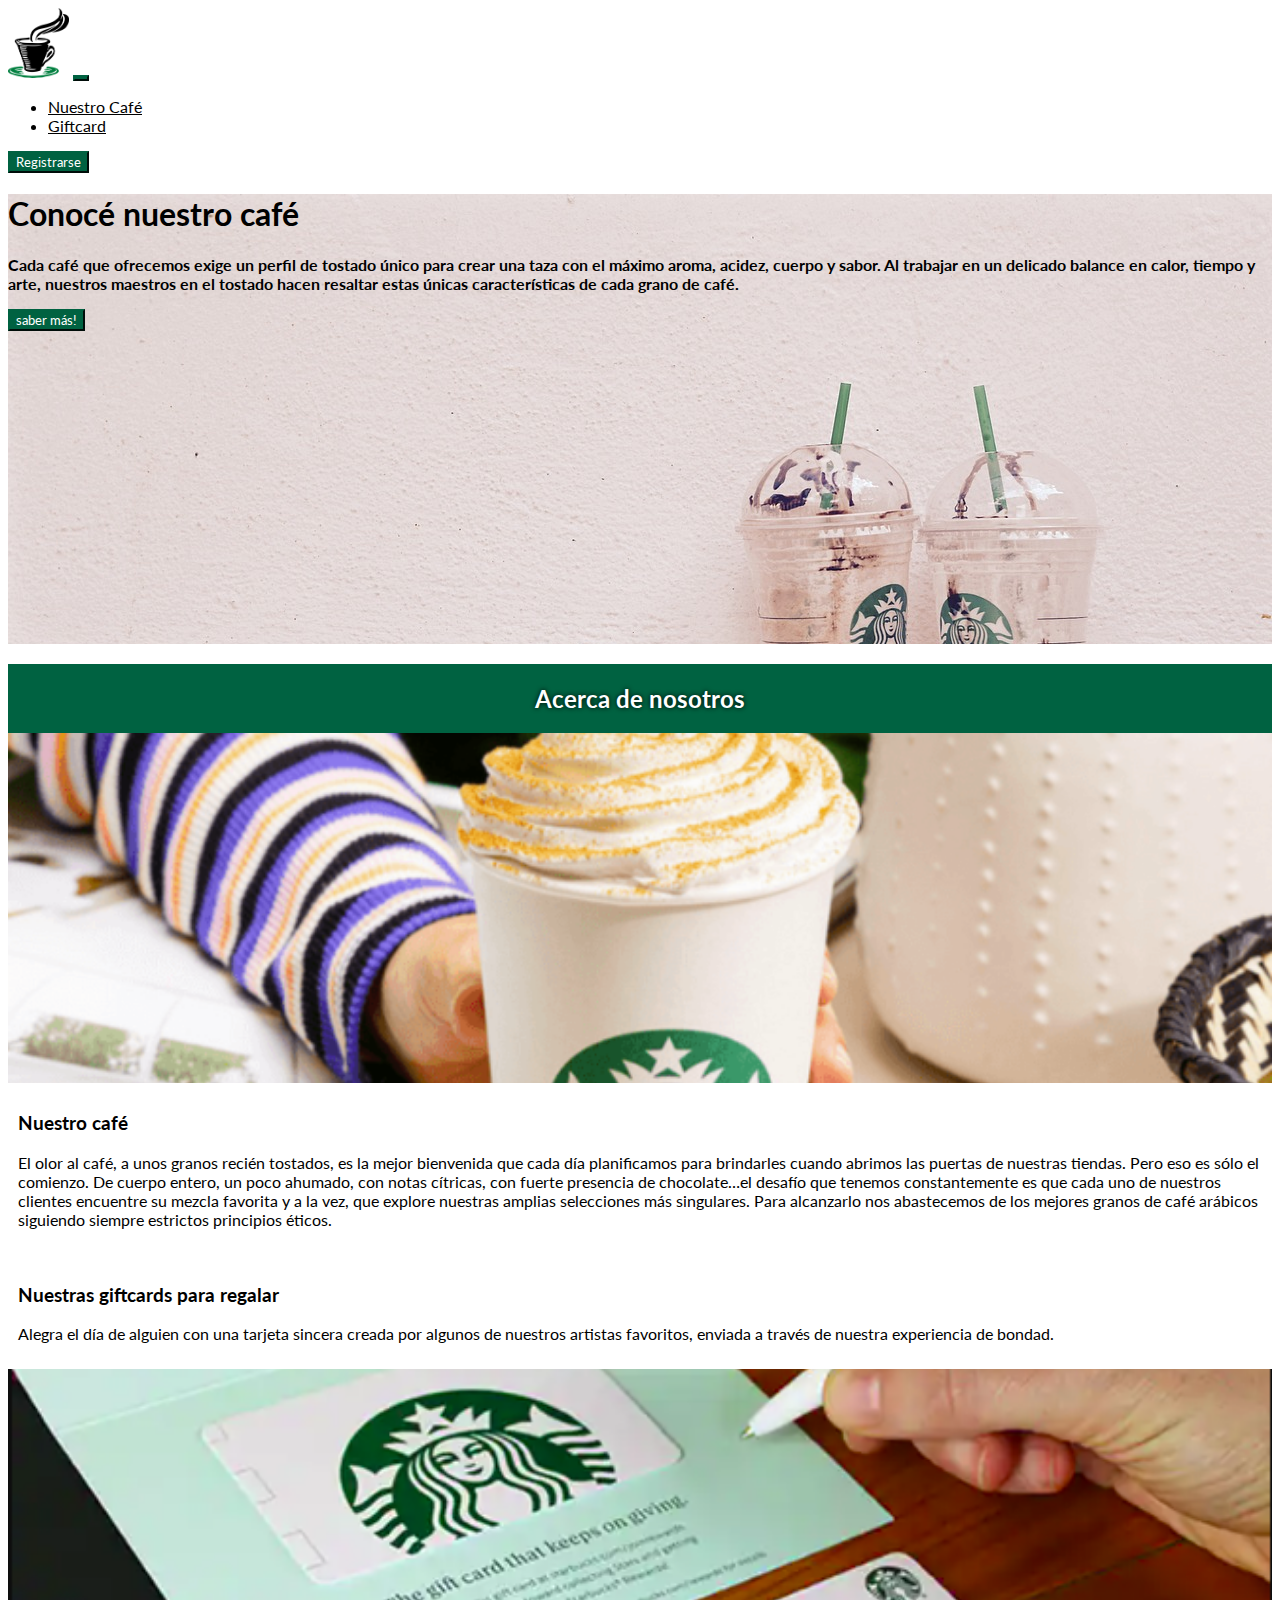
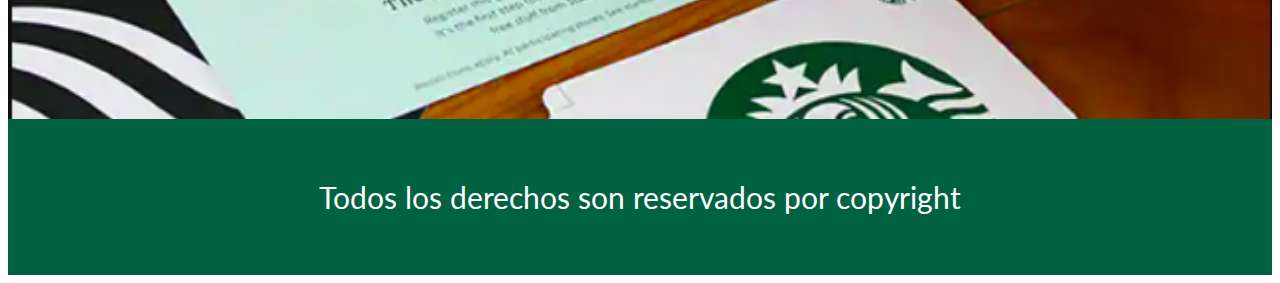
<file: index.html>
<!DOCTYPE html>
<html lang="es">
  <head>
    <meta charset="UTF-8" />
    <meta name="viewport" content="width=device-width, initial-scale=1.0" />

    <meta name="description" content="Tienda de café y productos elaborados con amor">
    <meta name="keywords" content="cafe, medialuna, te, tortas, budines">


    <link rel="stylesheet" href="https://cdnjs.cloudflare.com/ajax/libs/font-awesome/6.5.1/css/all.min.css" integrity="sha512-DTOQO9RWCH3ppGqcWaEA1BIZOC6xxalwEsw9c2QQeAIftl+Vegovlnee1c9QX4TctnWMn13TZye+giMm8e2LwA==" crossorigin="anonymous" referrerpolicy="no-referrer" />

    <!--bs 5.1 inicia-->
    <link
      href="https://cdn.jsdelivr.net/npm/bootstrap@5.1.3/dist/css/bootstrap.min.css"
      rel="stylesheet"
      integrity="sha384-1BmE4kWBq78iYhFldvKuhfTAU6auU8tT94WrHftjDbrCEXSU1oBoqyl2QvZ6jIW3"
      crossorigin="anonymous"
    />
    <!--bs 5.1 fin-->
    <link rel="stylesheet" href="estilos.css" />

    <title>Tienda de Café</title>
  </head>
  <body>
    <!--navbar inicio-->
    <nav class="navbar navbar-expand-sm">
      <div class="container-fluid">
        <a class="navbar-brand" href="index.html"><img src="img/logo.png" /></a>
        <button
          class="navbar-toggler"
          type="button"
          data-bs-toggle="collapse"
          data-bs-target="#mynavbar"
        >
          <span class="navbar-toggler-icon"></span>
        </button>
        <div class="collapse navbar-collapse" id="mynavbar">
          <ul class="navbar-nav me-auto">
            <li class="nav-item">
              <a class="nav-link" href="productos.html">Nuestro Café</a>
            </li>
            <li class="nav-item">
              <a class="nav-link" href="giftcard.html">Giftcard</a>
            </li>
          </ul>
          <form class="d-flex">
            <!--<button class="btn btn-primary" type="button" href="registrarse.html">Registrarse</button>-->
            <button class="btn btn-primary" type="button"><a href="registrarse.html">Registrarse</a></button>
          </form>
        </div>
      </div>
    </nav>
    <!--navbar fin-->
    <!--Jumbotron inicia-->
    <div class="p-5 bg-primary Jumbotron">
      <h1>Conocé nuestro café</h1>
      <p>
        Cada café que ofrecemos exige un perfil de tostado único para crear una
        taza con el máximo aroma, acidez, cuerpo y sabor. Al trabajar en un
        delicado balance en calor, tiempo y arte, nuestros maestros en el
        tostado hacen resaltar estas únicas características de cada grano de
        café.
      </p>
      <button type="button" class="btn"><a href="productos.html">saber más!</a></button>
    </div>
    <!--Jumbotron fin-->
    <h2>Acerca de nosotros</h2>
    <div class="container-fluid">
      <div class="row">
        <div class="nleft1 col-sm-6"></div>
        <div class="nright1 col-sm-6">
          <h3>Nuestro café</h3>
          <p>
            El olor al café, a unos granos recién tostados, es la mejor bienvenida que cada día planificamos para brindarles cuando abrimos las puertas de nuestras tiendas. Pero eso es sólo el comienzo. De cuerpo entero, un poco ahumado, con notas cítricas, con fuerte presencia de chocolate…el desafío que tenemos constantemente es que cada uno de nuestros clientes encuentre su mezcla favorita y a la vez, que explore nuestras amplias selecciones más singulares. Para alcanzarlo nos abastecemos de los mejores granos de café arábicos siguiendo siempre estrictos principios éticos.
          </p>
        </div>
      </div>
    </div>
    <div class="container-fluid2">
        <div class="row">
          <div class="nleft2 col-sm-6">
            <h3>Nuestras giftcards para regalar</h3>
            <p>
                Alegra el día de alguien con una tarjeta sincera creada por algunos de nuestros artistas favoritos, enviada a través de nuestra experiencia de bondad.
            </p>
          </div>
          <div class="nright2 col-sm-6"></div>
        </div>
      </div>
 

  <footer>
    <p>Todos los derechos son reservados por copyright</p>
    <div class="redes">
        <a href="www.facebook.com" target="_blank">
            <i class="fa-brands fa-facebook"></i>
        </a>
        <a href="www.instagram.com" target="_blank">
            <i class="fa-brands fa-instagram"></i>
        </a>
        <a href="www.whatsapp.com" target="_blank">
            <i class="fa-brands fa-whatsapp"></i>
        </a>
    </div>
</footer>

<script
  src="https://cdn.jsdelivr.net/npm/@popperjs/core@2.10.2/dist/umd/popper.min.js"
  integrity="sha384-7+zCNj/IqJ95wo16oMtfsKbZ9ccEh31eOz1HGyDuCQ6wgnyJNSYdrPa03rtR1zdB"
  crossorigin="anonymous"
></script>
<script
  src="https://cdn.jsdelivr.net/npm/bootstrap@5.1.3/dist/js/bootstrap.min.js"
  integrity="sha384-QJHtvGhmr9XOIpI6YVutG+2QOK9T+ZnN4kzFN1RtK3zEFEIsxhlmWl5/YESvpZ13"
  crossorigin="anonymous"
></script>
</body>
</html>
</file>
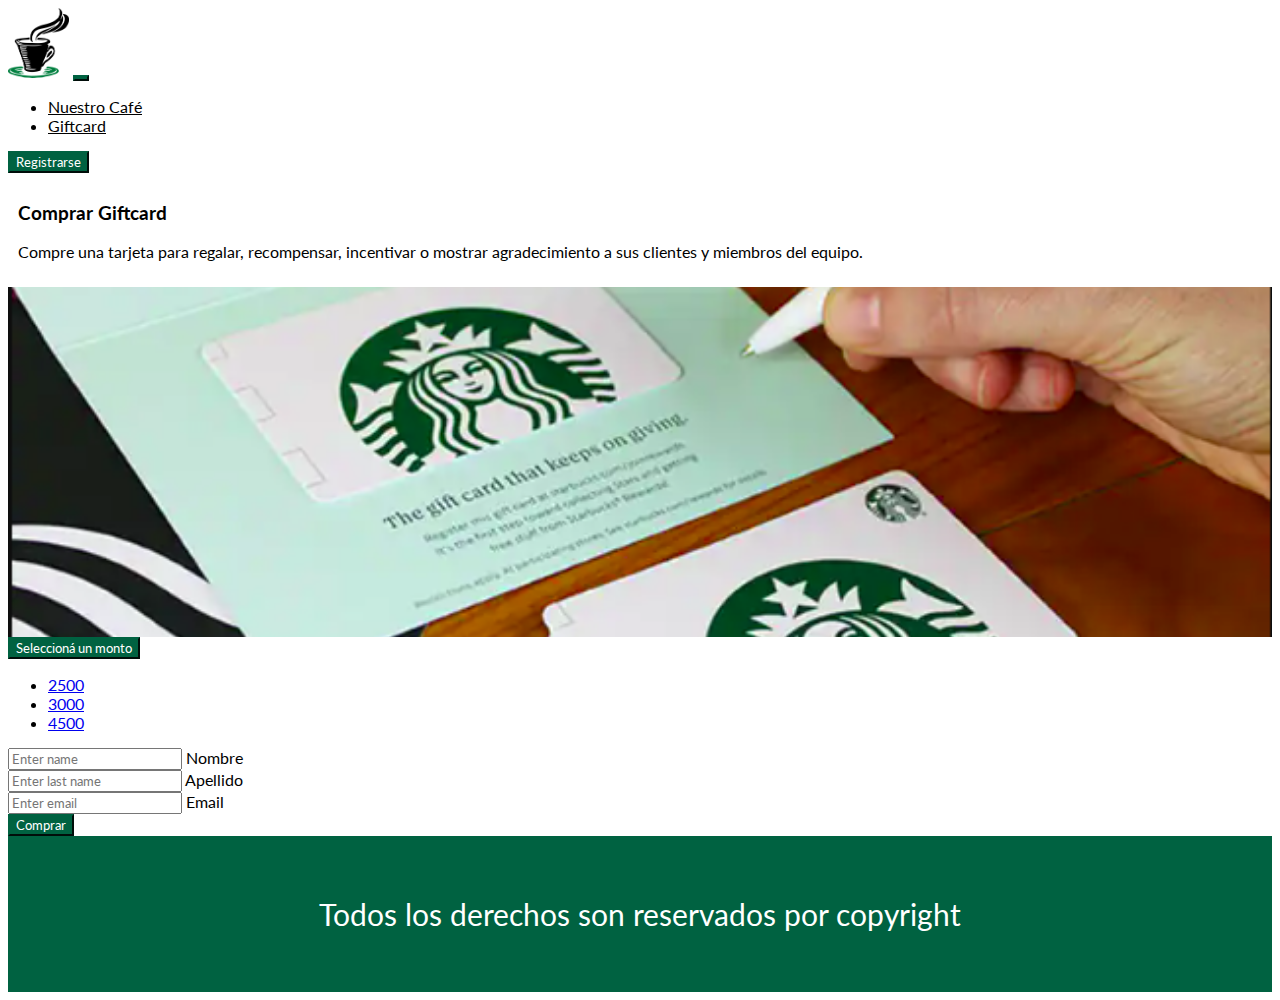
<file: detalle_giftcard.html>
<!DOCTYPE html>
<html lang="es">
  <head>
    <meta charset="UTF-8" />
    <meta name="viewport" content="width=device-width, initial-scale=1.0" />

    <meta name="description" content="Adquirí el mejor regalo">
    <meta name="keywords" content="comprar, goftcard, beneficios, regalo, cafe">
    

    <link
      rel="stylesheet"
      href="https://cdnjs.cloudflare.com/ajax/libs/font-awesome/6.5.1/css/all.min.css"
      integrity="sha512-DTOQO9RWCH3ppGqcWaEA1BIZOC6xxalwEsw9c2QQeAIftl+Vegovlnee1c9QX4TctnWMn13TZye+giMm8e2LwA=="
      crossorigin="anonymous"
      referrerpolicy="no-referrer"
    />

    <!--bs 5.1 inicia-->
    <link
      href="https://cdn.jsdelivr.net/npm/bootstrap@5.1.3/dist/css/bootstrap.min.css"
      rel="stylesheet"
      integrity="sha384-1BmE4kWBq78iYhFldvKuhfTAU6auU8tT94WrHftjDbrCEXSU1oBoqyl2QvZ6jIW3"
      crossorigin="anonymous"
    />
    <!--bs 5.1 fin-->
    <link rel="stylesheet" href="estilos.css" />

    <title>Tienda de Café - Giftcards</title>
  </head>
  <body>
    <!--navbar inicio-->
    <nav class="navbar navbar-expand-sm">
      <div class="container-fluid">
        <a class="navbar-brand" href="index.html"><img src="img/logo.png" /></a>
        <button
          class="navbar-toggler"
          type="button"
          data-bs-toggle="collapse"
          data-bs-target="#mynavbar"
        >
          <span class="navbar-toggler-icon"></span>
        </button>
        <div class="collapse navbar-collapse" id="mynavbar">
          <ul class="navbar-nav me-auto">
            <li class="nav-item">
              <a class="nav-link" href="productos.html">Nuestro Café</a>
            </li>
            <li class="nav-item">
              <a class="nav-link" href="giftcard.html">Giftcard</a>
            </li>
          </ul>
          <form class="d-flex">
            <!--<button class="btn btn-primary" type="button" href="registrarse.html">Registrarse</button>-->
            <button class="btn btn-primary" type="button">
              <a href="registrarse.html">Registrarse</a>
            </button>
          </form>
        </div>
      </div>
    </nav>
    <!--navbar fin-->

    <div class="container-fluid2">
      <div class="row">
        <div class="nleft2 col-sm-6">
          <h3>Comprar Giftcard</h3>
          <p>
            Compre una tarjeta para regalar, recompensar, incentivar o mostrar
            agradecimiento a sus clientes y miembros del equipo.
          </p>
        </div>
        <div class="nright2 col-sm-6"></div>
      </div>
    </div>

    <div class="Container form-floating">
      <div class="input-group mt-3 mb-3">
        <button
          type="button"
          class="btn btn-primary dropdown-toggle"
          data-bs-toggle="dropdown"
        >
          Seleccioná un monto
        </button>
        <ul class="dropdown-menu">
          <li><a class="dropdown-item" href="#">2500</a></li>
          <li><a class="dropdown-item" href="#">3000</a></li>
          <li><a class="dropdown-item" href="#">4500</a></li>
        </ul>
      </div>
      <div class="form-floating mb-3 mt-3">
        <input
          type="text"
          class="form-control"
          id="email"
          placeholder="Enter name"
          name="email"
        />
        <label for="email">Nombre</label>
      </div>

      <div class="form-floating mt-3 mb-3">
        <input
          type="text"
          class="form-control"
          id="pwd"
          placeholder="Enter last name"
          name="pswd"
        />
        <label for="pwd">Apellido</label>
      </div>

      <div class="form-floating mt-3 mb-3">
        <input
          type="text"
          class="form-control"
          id="pwd"
          placeholder="Enter email"
          name="pswd"
        />
        <label for="pwd">Email</label>
      </div>
      <div class="form-floating mt-3 mb-3">
        <button type="button" class="btn">Comprar</button>
      </div>
    </div>

    <footer>
      <p>Todos los derechos son reservados por copyright</p>
      <div class="redes">
        <a href="www.facebook.com" target="_blank">
          <i class="fa-brands fa-facebook"></i>
        </a>
        <a href="www.instagram.com" target="_blank">
          <i class="fa-brands fa-instagram"></i>
        </a>
        <a href="www.whatsapp.com" target="_blank">
          <i class="fa-brands fa-whatsapp"></i>
        </a>
      </div>
    </footer>

    <script
      src="https://cdn.jsdelivr.net/npm/@popperjs/core@2.10.2/dist/umd/popper.min.js"
      integrity="sha384-7+zCNj/IqJ95wo16oMtfsKbZ9ccEh31eOz1HGyDuCQ6wgnyJNSYdrPa03rtR1zdB"
      crossorigin="anonymous"
    ></script>
    <script
      src="https://cdn.jsdelivr.net/npm/bootstrap@5.1.3/dist/js/bootstrap.min.js"
      integrity="sha384-QJHtvGhmr9XOIpI6YVutG+2QOK9T+ZnN4kzFN1RtK3zEFEIsxhlmWl5/YESvpZ13"
      crossorigin="anonymous"
    ></script>
  </body>
</html>
</file>
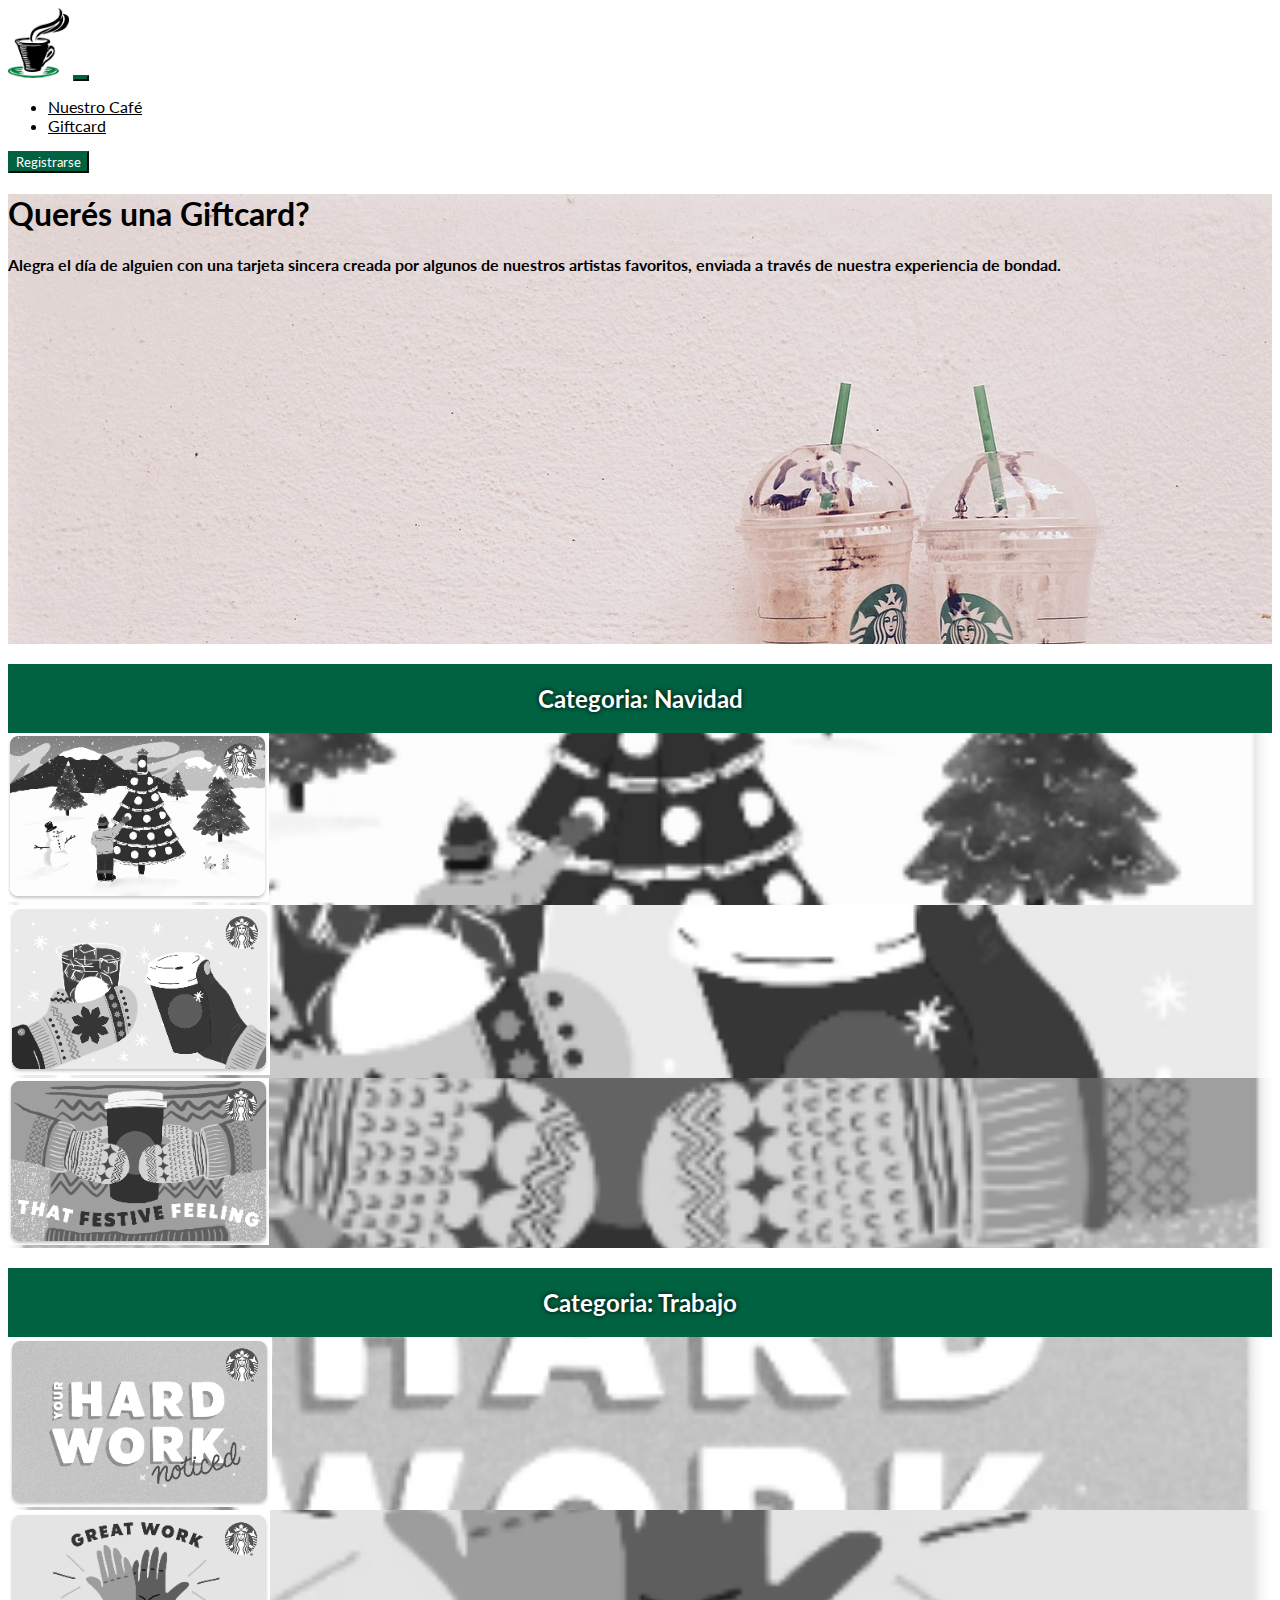
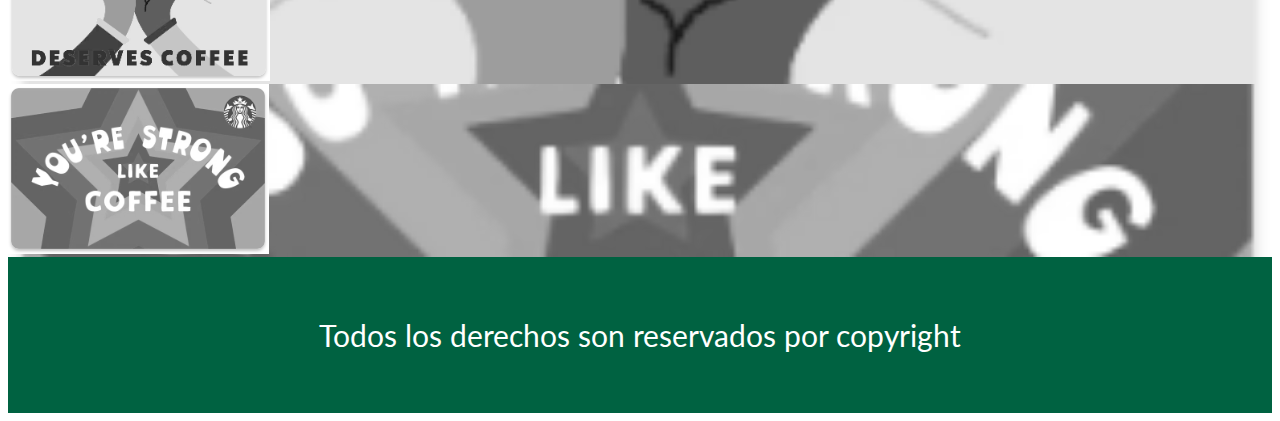
<file: giftcard.html>
<!DOCTYPE html>
<html lang="es">
  <head>
    <meta charset="UTF-8" />
    <meta name="viewport" content="width=device-width, initial-scale=1.0" />

    <meta name="description" content="Regalá experiencias">
    <meta name="keywords" content="giftcard, regalo, empresariales, desayunos, meriendas">
    

    <link rel="stylesheet" href="https://cdnjs.cloudflare.com/ajax/libs/font-awesome/6.5.1/css/all.min.css" integrity="sha512-DTOQO9RWCH3ppGqcWaEA1BIZOC6xxalwEsw9c2QQeAIftl+Vegovlnee1c9QX4TctnWMn13TZye+giMm8e2LwA==" crossorigin="anonymous" referrerpolicy="no-referrer" />

    <!--bs 5.1 inicia-->
    <link
      href="https://cdn.jsdelivr.net/npm/bootstrap@5.1.3/dist/css/bootstrap.min.css"
      rel="stylesheet"
      integrity="sha384-1BmE4kWBq78iYhFldvKuhfTAU6auU8tT94WrHftjDbrCEXSU1oBoqyl2QvZ6jIW3"
      crossorigin="anonymous"
    />
    <!--bs 5.1 fin-->
    <link rel="stylesheet" href="estilos.css" />

    <title>Tienda de Café - Giftcards</title>
  </head>
  <body>
    <!--navbar inicio-->
    <nav class="navbar navbar-expand-sm">
      <div class="container-fluid">
        <a class="navbar-brand" href="index.html"><img src="img/logo.png" /></a>
        <button
          class="navbar-toggler"
          type="button"
          data-bs-toggle="collapse"
          data-bs-target="#mynavbar"
        >
          <span class="navbar-toggler-icon"></span>
        </button>
        <div class="collapse navbar-collapse" id="mynavbar">
          <ul class="navbar-nav me-auto">
            <li class="nav-item">
              <a class="nav-link" href="productos.html">Nuestro Café</a>
            </li>
            <li class="nav-item">
              <a class="nav-link" href="#">Giftcard</a>
            </li>
          </ul>
          <form class="d-flex">
            <!--<button class="btn btn-primary" type="button" href="registrarse.html">Registrarse</button>-->
            <button class="btn btn-primary" type="button"><a href="registrarse.html">Registrarse</a></button>
          </form>
        </div>
      </div>
    </nav>
    <!--navbar fin-->
    <!--Jumbotron inicia-->
    <div class="p-5 bg-primary Jumbotron">
      <h1>Querés una Giftcard?</h1>
      <p>
        Alegra el día de alguien con una tarjeta sincera creada por algunos de nuestros artistas favoritos, enviada a través de nuestra experiencia de bondad.
      </p>
    </div>
    <!--Jumbotron fin-->
  
    <h2>Categoria: Navidad</h2>
    <div class="container-fluid">
        <div class="row">
            <div class="col-sm-4 articulo">
              <div class="navidad1-icon">
                <a href="detalle_giftcard.html">
                    <img class="card-img-top" src="img/navidad1.PNG" alt="Card image" />
              </a>
              </div>
            </div>
            <div class="col-sm-4 articulo">
              <div class="navidad2-icon">
                <a href="detalle_giftcard.html">
                <img class="card-img-top" src="img/navidad2.PNG" alt="Card image" />
            </a>
              </div>
            </div>
            <div class="col-sm-4 articulo">
                <div class="navidad3-icon">
                  <a href="detalle_giftcard.html">
                <img class="card-img-top" src="img/navidad3.PNG" alt="Card image" />
            </a>
            </div>
            </div>
        </div>
    </div>

    <h2>Categoria: Trabajo</h2>
    <div class="container-fluid">
        <div class="row">
            <div class="col-sm-4 articulo">
              <div class="trabajo1-icon">
                <a href="detalle_giftcard.html">
                <img class="card-img-top" src="img/trabajo1.PNG" alt="Card image" />
            </a> </div>
            </div>
            <div class="col-sm-4 articulo">
              <div class="trabajo2-icon">
                <a href="detalle_giftcard.html">
                <img class="card-img-top" src="img/trabajo2.PNG" alt="Card image" />
            </a></div>
            </div>
            <div class="col-sm-4 articulo">
              <div class="trabajo3-icon">
                <a href="detalle_giftcard.html">
                <img class="card-img-top" src="img/trabajo3.PNG" alt="Card image" />
            </a></div>
            </div>
        </div>
    </div>


  <footer>
    <p>Todos los derechos son reservados por copyright</p>
    <div class="redes">
        <a href="www.facebook.com" target="_blank">
            <i class="fa-brands fa-facebook"></i>
        </a>
        <a href="www.instagram.com" target="_blank">
            <i class="fa-brands fa-instagram"></i>
        </a>
        <a href="www.whatsapp.com" target="_blank">
            <i class="fa-brands fa-whatsapp"></i>
        </a>
    </div>
</footer>

<script
  src="https://cdn.jsdelivr.net/npm/@popperjs/core@2.10.2/dist/umd/popper.min.js"
  integrity="sha384-7+zCNj/IqJ95wo16oMtfsKbZ9ccEh31eOz1HGyDuCQ6wgnyJNSYdrPa03rtR1zdB"
  crossorigin="anonymous"
></script>
<script
  src="https://cdn.jsdelivr.net/npm/bootstrap@5.1.3/dist/js/bootstrap.min.js"
  integrity="sha384-QJHtvGhmr9XOIpI6YVutG+2QOK9T+ZnN4kzFN1RtK3zEFEIsxhlmWl5/YESvpZ13"
  crossorigin="anonymous"
></script>
</body>
</html>
</file>
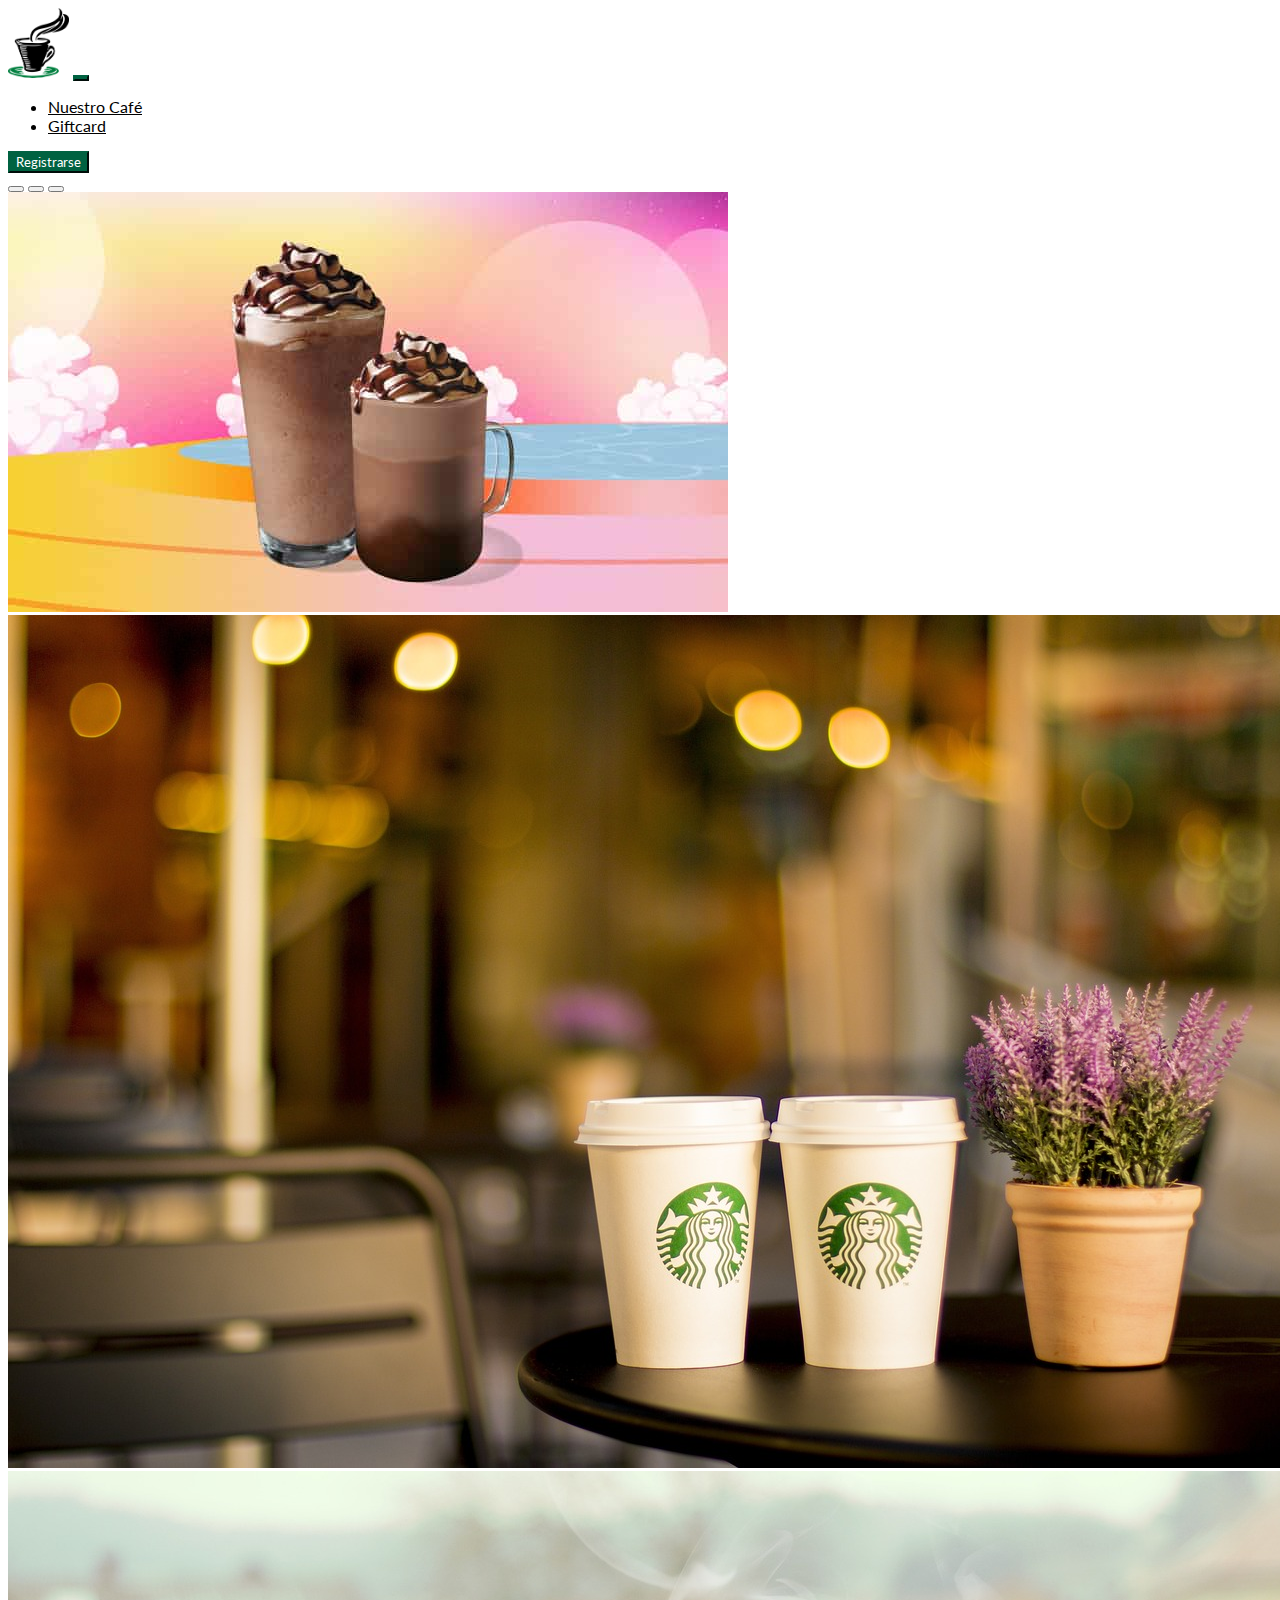
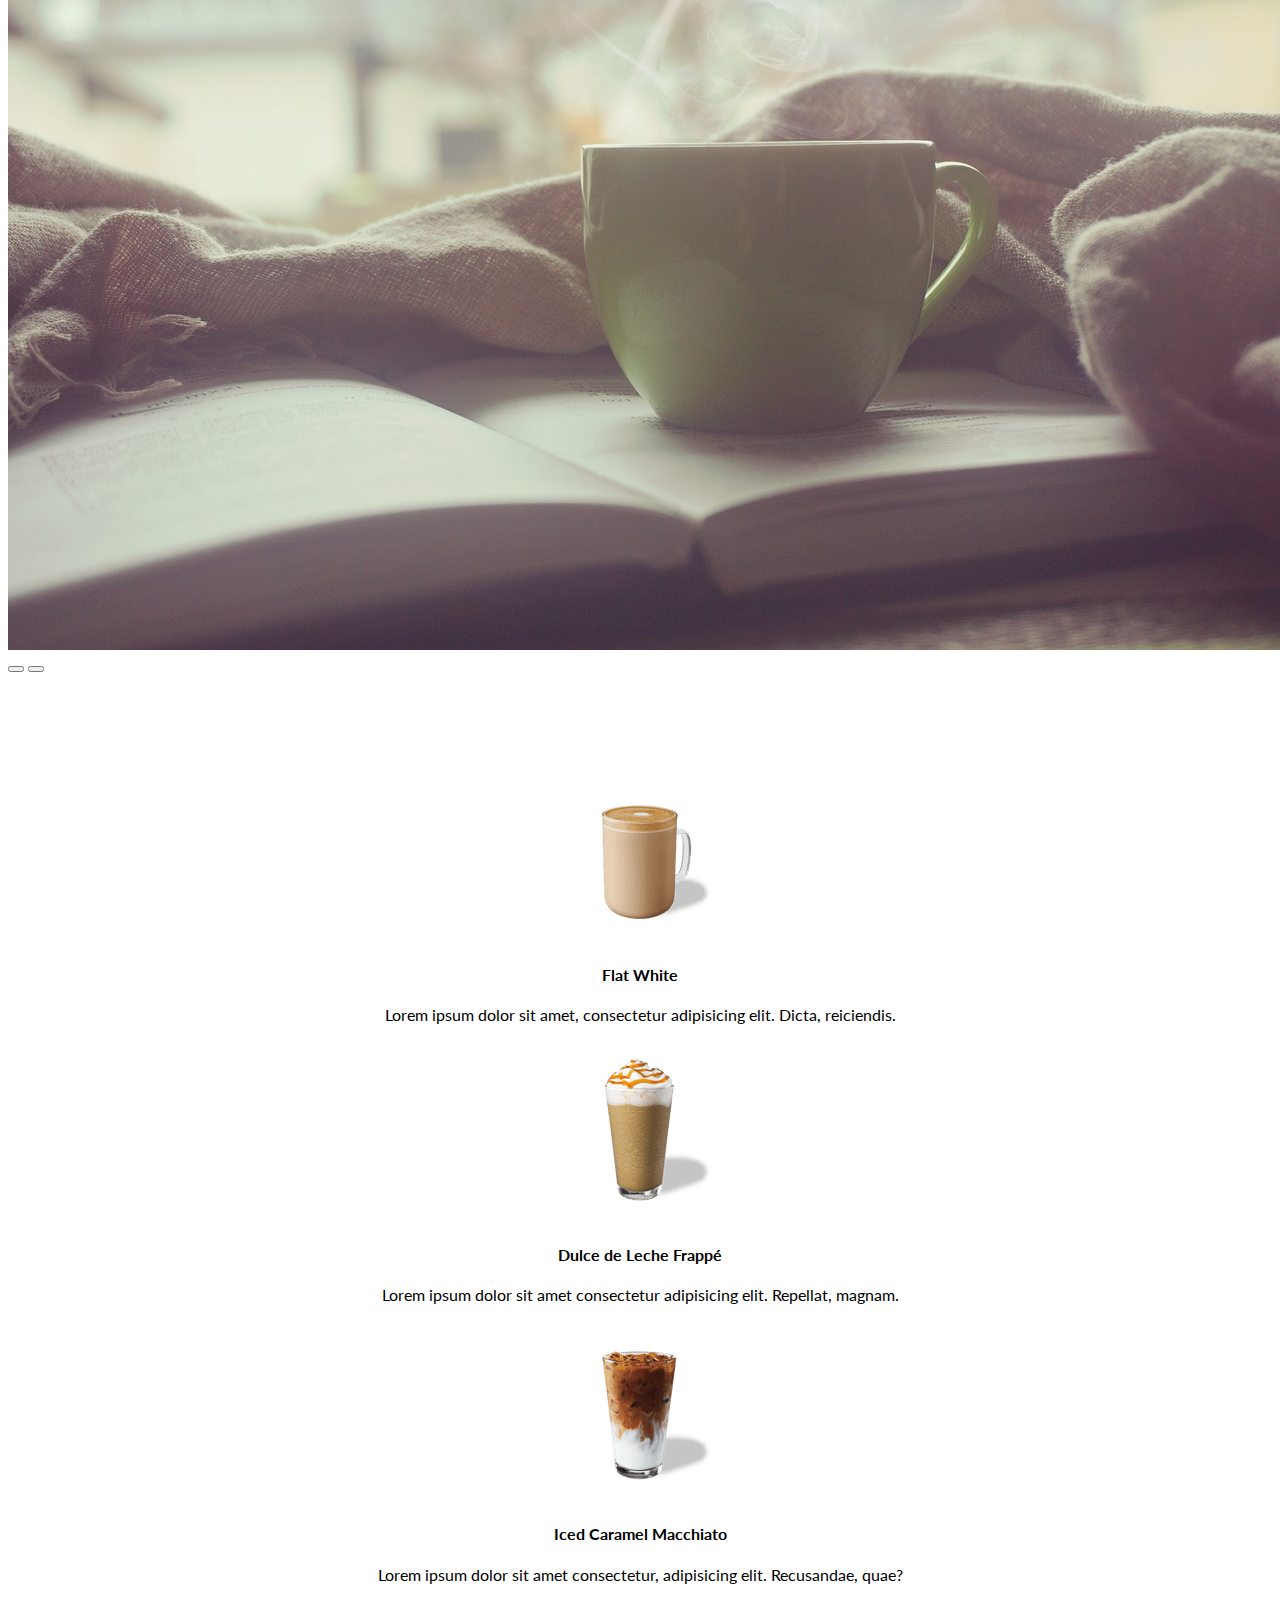
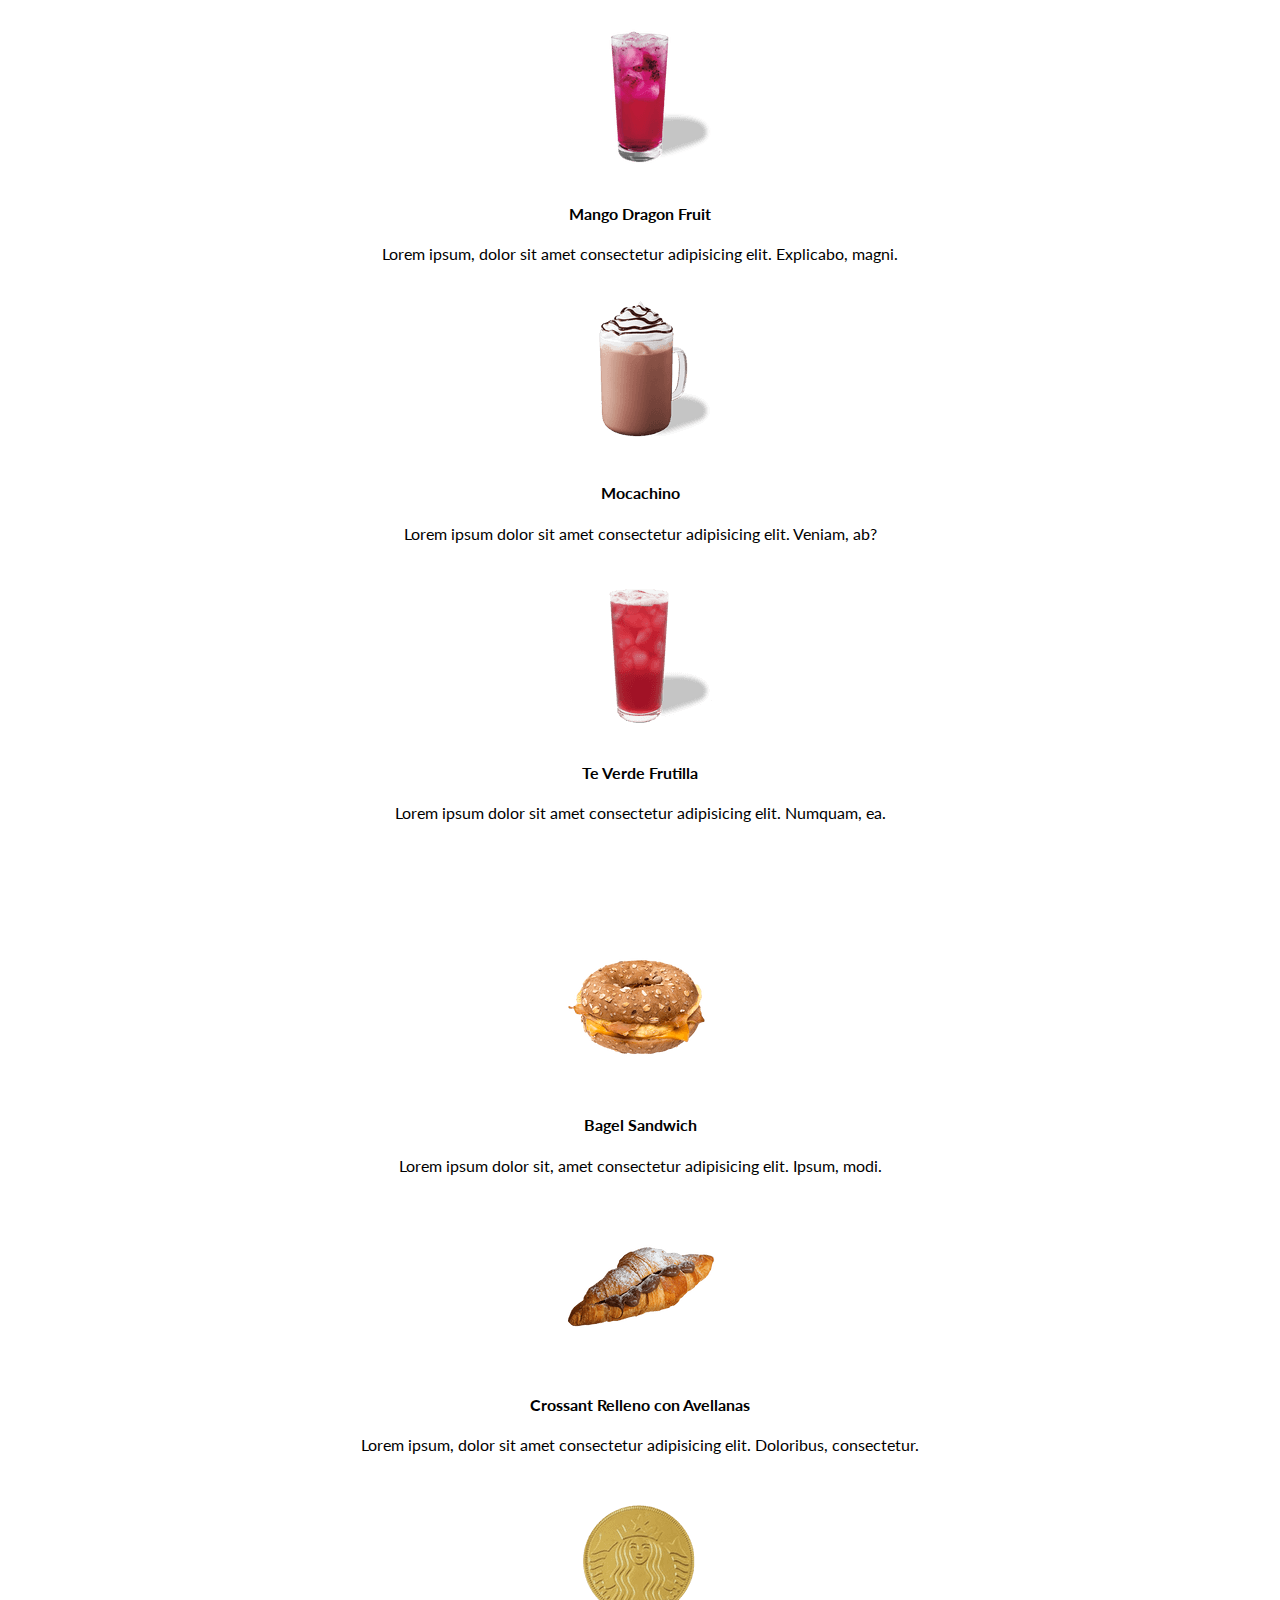
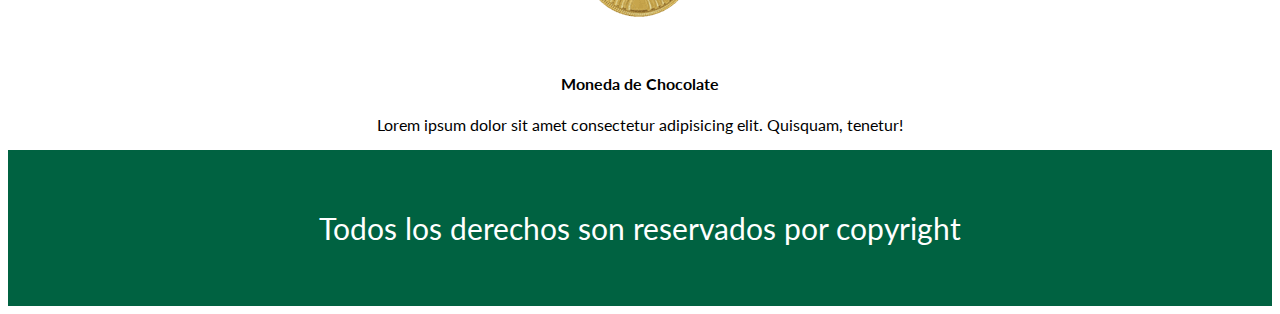
<file: productos.html>
<!DOCTYPE html>
<html lang="es">
  <head>
    <meta charset="UTF-8" />
    <meta name="viewport" content="width=device-width, initial-scale=1.0" />

    <meta
      name="description"
      content="Conocé todos las bebidas que tenemos para ofrecerte"
    />
    <meta
      name="keywords"
      content="cafe, iced coffee, jugos naturales, medialunas"
    />

    <link
      rel="stylesheet"
      href="https://cdnjs.cloudflare.com/ajax/libs/font-awesome/6.5.1/css/all.min.css"
      integrity="sha512-DTOQO9RWCH3ppGqcWaEA1BIZOC6xxalwEsw9c2QQeAIftl+Vegovlnee1c9QX4TctnWMn13TZye+giMm8e2LwA=="
      crossorigin="anonymous"
      referrerpolicy="no-referrer"
    />

    <!--bs 5.1 inicia-->
    <link
      href="https://cdn.jsdelivr.net/npm/bootstrap@5.1.3/dist/css/bootstrap.min.css"
      rel="stylesheet"
      integrity="sha384-1BmE4kWBq78iYhFldvKuhfTAU6auU8tT94WrHftjDbrCEXSU1oBoqyl2QvZ6jIW3"
      crossorigin="anonymous"
    />
    <!--bs 5.1 fin-->
    <link rel="stylesheet" href="estilos.css" />

    <title>Tienda de Café - Nuestros productos</title>

    <link href="https://unpkg.com/aos@2.3.1/dist/aos.css" rel="stylesheet" />
  </head>
  <body>
    <!--navbar inicio-->
    <nav class="navbar navbar-expand-sm">
      <div class="container-fluid">
        <a class="navbar-brand" href="index.html"><img src="img/logo.png" /></a>
        <button
          class="navbar-toggler"
          type="button"
          data-bs-toggle="collapse"
          data-bs-target="#mynavbar"
        >
          <span class="navbar-toggler-icon"></span>
        </button>
        <div class="collapse navbar-collapse" id="mynavbar">
          <ul class="navbar-nav me-auto">
            <li class="nav-item">
              <a class="nav-link" href="productos.html">Nuestro Café</a>
            </li>
            <li class="nav-item">
              <a class="nav-link" href="giftcard.html">Giftcard</a>
            </li>
          </ul>
          <form class="d-flex">
            <!--<button class="btn btn-primary" type="button" href="registrarse.html">Registrarse</button>-->
            <button class="btn btn-primary" type="button">
              <a href="registrarse.html">Registrarse</a>
            </button>
          </form>
        </div>
      </div>
    </nav>
    <!--navbar fin-->

    <!-- Carousel -->
    <div id="demo" class="carousel slide" data-bs-ride="carousel">
      <!-- Indicators/dots -->
      <div class="carousel-indicators">
        <button
          type="button"
          data-bs-target="#demo"
          data-bs-slide-to="0"
          class="active"
        ></button>
        <button
          type="button"
          data-bs-target="#demo"
          data-bs-slide-to="1"
        ></button>
        <button
          type="button"
          data-bs-target="#demo"
          data-bs-slide-to="2"
        ></button>
      </div>

      <!-- The slideshow/carousel -->
      <div class="carousel-inner">
        <div class="carousel-item active">
          <img
            src="img/carousel1.jpg"
            alt="Los Angeles"
            class="d-block w-100"
          />
        </div>
        <div class="carousel-item">
          <img src="img/carousel2.jpg" alt="Chicago" class="d-block w-100" />
        </div>
        <div class="carousel-item">
          <img src="img/carousel3.jpg" alt="New York" class="d-block w-100" />
        </div>
      </div>

      <!-- Left and right controls/icons -->
      <button
        class="carousel-control-prev"
        type="button"
        data-bs-target="#demo"
        data-bs-slide="prev"
      >
        <span class="carousel-control-prev-icon"></span>
      </button>
      <button
        class="carousel-control-next"
        type="button"
        data-bs-target="#demo"
        data-bs-slide="next"
      >
        <span class="carousel-control-next-icon"></span>
      </button>
    </div>
    <!-- Fin Carousel -->

    <!-- Container de bebidas -->

    <div data-aos="fade-right">
      <h2>Conocé nuestra variedad de bebidas</h2>
    </div>

    <div class="container-fluid">
      <div class="row">
        <div class="col-sm-4 card">
          <img class="card-img-top" src="img/flatwhite.png" alt="Card image" />
          <div class="card-body">
            <h4 class="card-title">Flat White</h4>
            <p class="card-text">
              Lorem ipsum dolor sit amet, consectetur adipisicing elit. Dicta,
              reiciendis.
            </p>
          </div>
        </div>

        <div class="col-sm-4 card">
          <img
            class="card-img-top"
            src="img/dulcedelechefrape.png"
            alt="Card image"
          />
          <div class="card-body">
            <h4 class="card-title">Dulce de Leche Frappé</h4>
            <p class="card-text">
              Lorem ipsum dolor sit amet consectetur adipisicing elit. Repellat,
              magnam.
            </p>
          </div>
        </div>

        <div class="col-sm-4 card">
          <img
            class="card-img-top"
            src="img/IcedCaramelMacchiato.png"
            alt="Card image"
          />
          <div class="card-body">
            <h4 class="card-title">Iced Caramel Macchiato</h4>
            <p class="card-text">
              Lorem ipsum dolor sit amet consectetur, adipisicing elit.
              Recusandae, quae?
            </p>
          </div>
        </div>

        <div class="col-sm-4 card">
          <img
            class="card-img-top"
            src="img/MangoDragonfruit.png"
            alt="Card image"
          />
          <div class="card-body">
            <h4 class="card-title">Mango Dragon Fruit</h4>
            <p class="card-text">
              Lorem ipsum, dolor sit amet consectetur adipisicing elit.
              Explicabo, magni.
            </p>
          </div>
        </div>

        <div class="col-sm-4 card">
          <img class="card-img-top" src="img/mocachino.png" alt="Card image" />
          <div class="card-body">
            <h4 class="card-title">Mocachino</h4>
            <p class="card-text">
              Lorem ipsum dolor sit amet consectetur adipisicing elit. Veniam,
              ab?
            </p>
          </div>
        </div>

        <div class="col-sm-4 card">
          <img
            class="card-img-top"
            src="img/TeVerdeFrutilla.png"
            alt="Card image"
          />
          <div class="card-body">
            <h4 class="card-title">Te Verde Frutilla</h4>
            <p class="card-text">
              Lorem ipsum dolor sit amet consectetur adipisicing elit. Numquam,
              ea.
            </p>
          </div>
        </div>
      </div>
    </div>

    <!-- Container de comidas -->

    <div data-aos="fade-right">
      <h2>Conocé nuestra variedad de comidas</h2>
    </div>
    
    <div class="container-fluid">
      <div class="row">
        <div class="col-sm-4 card">
          <img
            class="card-img-top"
            src="img/Bagel-Sandwich.png"
            alt="Card image"
          />
          <div class="card-body">
            <h4 class="card-title">Bagel Sandwich</h4>
            <p class="card-text">
              Lorem ipsum dolor sit, amet consectetur adipisicing elit. Ipsum,
              modi.
            </p>
          </div>
        </div>

        <div class="col-sm-4 card">
          <img
            class="card-img-top"
            src="img/Croissant-Relleno-Avellana.png"
            alt="Card image"
          />
          <div class="card-body">
            <h4 class="card-title">Crossant Relleno con Avellanas</h4>
            <p class="card-text">
              Lorem ipsum, dolor sit amet consectetur adipisicing elit.
              Doloribus, consectetur.
            </p>
          </div>
        </div>

        <div class="col-sm-4 card">
          <img class="card-img-top" src="img/Moneda.png" alt="Card image" />
          <div class="card-body">
            <h4 class="card-title">Moneda de Chocolate</h4>
            <p class="card-text">
              Lorem ipsum dolor sit amet consectetur adipisicing elit. Quisquam,
              tenetur!
            </p>
          </div>
        </div>
      </div>
    </div>

    <footer>
      <p>Todos los derechos son reservados por copyright</p>
      <div class="redes">
        <a href="www.facebook.com" target="_blank">
          <i class="fa-brands fa-facebook"></i>
        </a>
        <a href="www.instagram.com" target="_blank">
          <i class="fa-brands fa-instagram"></i>
        </a>
        <a href="www.whatsapp.com" target="_blank">
          <i class="fa-brands fa-whatsapp"></i>
        </a>
      </div>
    </footer>

    <script
      src="https://cdn.jsdelivr.net/npm/@popperjs/core@2.10.2/dist/umd/popper.min.js"
      integrity="sha384-7+zCNj/IqJ95wo16oMtfsKbZ9ccEh31eOz1HGyDuCQ6wgnyJNSYdrPa03rtR1zdB"
      crossorigin="anonymous"
    ></script>
    <script
      src="https://cdn.jsdelivr.net/npm/bootstrap@5.1.3/dist/js/bootstrap.min.js"
      integrity="sha384-QJHtvGhmr9XOIpI6YVutG+2QOK9T+ZnN4kzFN1RtK3zEFEIsxhlmWl5/YESvpZ13"
      crossorigin="anonymous"
    ></script>

    <script src="https://unpkg.com/aos@2.3.1/dist/aos.js"></script>
    <script>
      AOS.init();
    </script>
  </body>
</html>
</file>
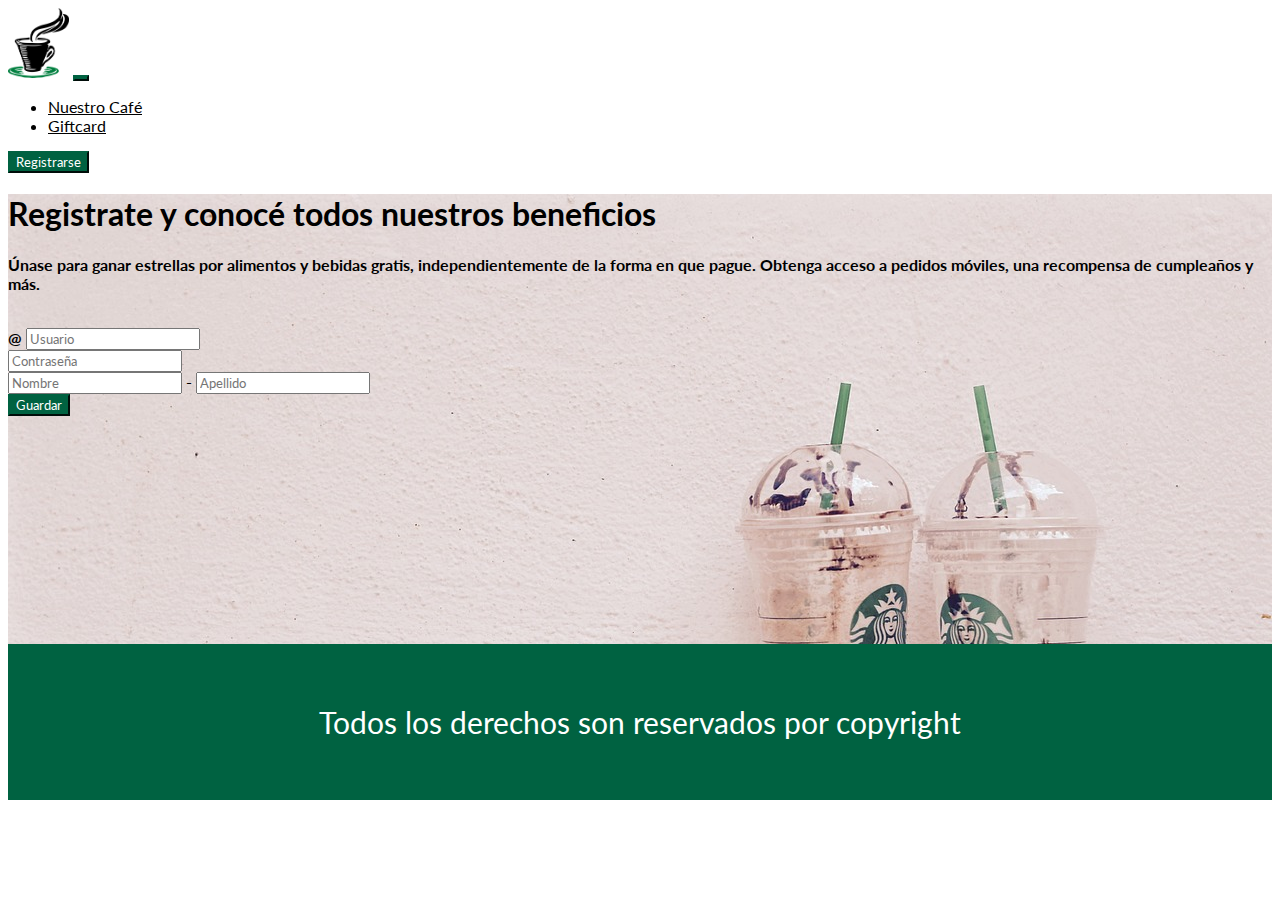
<file: registrarse.html>
<!DOCTYPE html>
<html lang="es">
  <head>
    <meta charset="UTF-8" />
    <meta name="viewport" content="width=device-width, initial-scale=1.0" />

    <meta name="description" content="Registrarse en la tienda web">
    <meta name="keywords" content="cafe, beneficios, socio">
    

    <link
      rel="stylesheet"
      href="https://cdnjs.cloudflare.com/ajax/libs/font-awesome/6.5.1/css/all.min.css"
      integrity="sha512-DTOQO9RWCH3ppGqcWaEA1BIZOC6xxalwEsw9c2QQeAIftl+Vegovlnee1c9QX4TctnWMn13TZye+giMm8e2LwA=="
      crossorigin="anonymous"
      referrerpolicy="no-referrer"
    />

    <!--bs 5.1 inicia-->
    <link
      href="https://cdn.jsdelivr.net/npm/bootstrap@5.1.3/dist/css/bootstrap.min.css"
      rel="stylesheet"
      integrity="sha384-1BmE4kWBq78iYhFldvKuhfTAU6auU8tT94WrHftjDbrCEXSU1oBoqyl2QvZ6jIW3"
      crossorigin="anonymous"
    />
    <!--bs 5.1 fin-->
    <link rel="stylesheet" href="estilos.css" />

    <title>Tienda de Café - Registrate</title>
  </head>
  <body>
    <!--navbar inicio-->
    <nav class="navbar navbar-expand-sm">
      <div class="container-fluid">
        <a class="navbar-brand" href="index.html"><img src="img/logo.png" /></a>
        <button
          class="navbar-toggler"
          type="button"
          data-bs-toggle="collapse"
          data-bs-target="#mynavbar"
        >
          <span class="navbar-toggler-icon"></span>
        </button>
        <div class="collapse navbar-collapse" id="mynavbar">
          <ul class="navbar-nav me-auto">
            <li class="nav-item">
              <a class="nav-link" href="productos.html">Nuestro Café</a>
            </li>
            <li class="nav-item">
              <a class="nav-link" href="javascript:void(0)">Giftcard</a>
            </li>
          </ul>
          <form class="d-flex">
            <button
              class="btn btn-primary"
              type="button"
              href="registrarse.html"
            >
              Registrarse
            </button>
          </form>
        </div>
      </div>
    </nav>
    <!--navbar fin-->
    <!--Jumbotron inicia-->
    <div class="p-5 bg-primary Jumbotron">
      <h1>Registrate y conocé todos nuestros beneficios</h1>
      <p>
        Únase para ganar estrellas por alimentos y bebidas gratis,
        independientemente de la forma en que pague. Obtenga acceso a pedidos
        móviles, una recompensa de cumpleaños y más.
      </p>
      <br>

      <div class="input-group mb-3">
        <span class="input-group-text" id="basic-addon1">@</span>
        <input type="text" class="form-control" placeholder="Usuario" aria-label="Usuario" aria-describedby="basic-addon1">
      </div>

      <div class="input-group mb-3">
        <span class="input-group-text" id="basic-addon1"></span>
        <input type="text" class="form-control" placeholder="Contraseña" aria-label="Contraseña" aria-describedby="basic-addon1">
      </div>
      
      <div class="input-group mb-3">
        <input type="text" class="form-control" placeholder="Nombre" aria-label="Nombre">
        <span class="input-group-text">-</span>
        <input type="text" class="form-control" placeholder="Apellido" aria-label="Apellido">
      </div>
      
      <button type="button" class="btn">Guardar</button>
    <!--Jumbotron fin-->
    </div>

  <footer>
    <p>Todos los derechos son reservados por copyright</p>
    <div class="redes">
      <a href="www.facebook.com" target="_blank">
        <i class="fa-brands fa-facebook"></i>
      </a>
      <a href="www.instagram.com" target="_blank">
        <i class="fa-brands fa-instagram"></i>
      </a>
      <a href="www.whatsapp.com" target="_blank">
        <i class="fa-brands fa-whatsapp"></i>
      </a>
    </div>
  </footer>

  <script
    src="https://cdn.jsdelivr.net/npm/@popperjs/core@2.10.2/dist/umd/popper.min.js"
    integrity="sha384-7+zCNj/IqJ95wo16oMtfsKbZ9ccEh31eOz1HGyDuCQ6wgnyJNSYdrPa03rtR1zdB"
    crossorigin="anonymous"
  ></script>
  <script
    src="https://cdn.jsdelivr.net/npm/bootstrap@5.1.3/dist/js/bootstrap.min.js"
    integrity="sha384-QJHtvGhmr9XOIpI6YVutG+2QOK9T+ZnN4kzFN1RtK3zEFEIsxhlmWl5/YESvpZ13"
    crossorigin="anonymous"
  ></script>
</body>
</html>
</file>
<file: estilos.css>
@charset "UTF-8";
@import url("https://fonts.googleapis.com/css2?family=Lato:ital,wght@0,100;0,300;0,400;0,700;0,900;1,100;1,300;1,400;1,700;1,900&display=swap");
* {
  font-family: "Lato", sans-serif;
}

/*  INDEX  */
.navbar-brand img {
  height: 70px;
}

.navbar-nav a {
  color: #000000 !important;
}

.btn {
  background-color: #006241;
  border-color: #006241;
  color: white;
}

.btn a {
  background-color: #006241;
  border-color: #006241;
  color: white;
  text-decoration: none;
}

.nav-link:hover {
  color: #006241 !important;
}

/*  menÃº colapsado  */
.navbar-toggler {
  background-color: #006241 !important;
  border-color: #006241 !important;
}

.navbar-toggler-icon {
  color: white !important;
  border-color: white !important;
}

.Jumbotron {
  height: 450px;
  background-image: url(img/coffee-7045578_1280.jpg);
  font-weight: bold;
}

h2 {
  text-align: center;
  background-color: #006241;
  padding: 20px;
  font-weight: bold;
  color: white;
  text-shadow: 0 0 5px #000000;
  margin-bottom: 0;
}

.nleft1 {
  background-image: url(img/img_menu.PNG);
  background-size: cover;
  background-position: center;
  height: 350px;
}

.nright1 {
  padding: 10px;
}

.nright2 {
  background-image: url(img/img_giftcard.PNG);
  background-size: cover;
  background-position: center;
  height: 350px;
}

.nleft2 {
  padding: 10px;
}

/*  FOOTER  */
footer {
  background-color: #006241;
  color: white;
  text-align: center;
  padding: 30px;
  font-size: 30px;
}

footer a {
  text-decoration: none;
  color: white;
  letter-spacing: 10px;
}

/*  GIFTCARD  */
.articulo:hover {
  transform: scale(1.2);
  border-radius: 40px;
}

.navidad1-icon {
  background-image: url("img/navidad1.PNG");
  background-size: cover;
  background-position: center;
  filter: grayscale(100%);
}

.navidad2-icon {
  background-image: url("img/navidad2.PNG");
  background-size: cover;
  background-position: center;
  filter: grayscale(100%);
}

.navidad3-icon {
  background-image: url("img/navidad3.PNG");
  background-size: cover;
  background-position: center;
  filter: grayscale(100%);
}

.trabajo1-icon {
  background-image: url("img/trabajo1.PNG");
  background-size: cover;
  background-position: center;
  filter: grayscale(100%);
}

.trabajo2-icon {
  background-image: url("img/trabajo2.PNG");
  background-size: cover;
  background-position: center;
  filter: grayscale(100%);
}

.trabajo3-icon {
  background-image: url("img/trabajo3.PNG");
  background-size: cover;
  background-position: center;
  filter: grayscale(100%);
}

.navidad1-icon:hover {
  filter: grayscale(0%);
}

.navidad2-icon:hover {
  filter: grayscale(0%);
}

.navidad3-icon:hover {
  filter: grayscale(0%);
}

.trabajo1-icon:hover {
  filter: grayscale(0%);
}

.trabajo2-icon:hover {
  filter: grayscale(0%);
}

.trabajo3-icon:hover {
  filter: grayscale(0%);
}

/*  PRODUCTOS  */
.card {
  text-align: center !important;
}


.fade-right {
  transition: 30s;
}
/*# sourceMappingURL=estilos.css.map */

.input-group {
  width: 50%;
}
</file>
